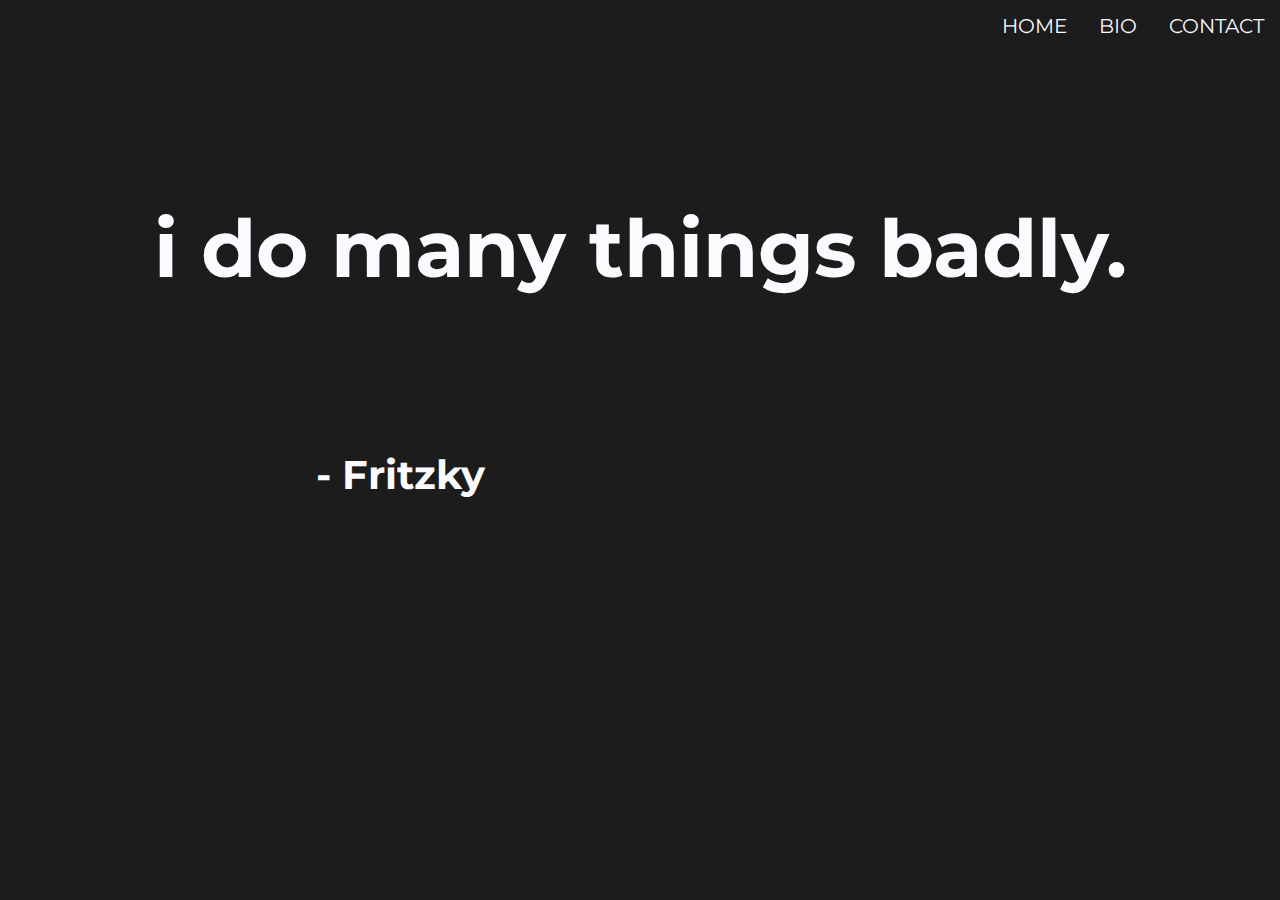
<file: index.html>
<html>
  <head>
    <meta name="viewport" content="width=device-width, initial-scale=1.0">
    <title>Fritzky</title>
    <link rel="icon" type="image/x-icon" href="misc/favicon.ico">
    <link rel="stylesheet" href="css/style.css">
  </head>
  <body>
    <div class="navbar">
      <a href="contact.html">CONTACT</a>
      <a href="bio.html">BIO</a>
      <a href="index.html">HOME</a>
    </div>
    <div class="main">
      <h1>i do many things badly.</h1>
      <h2>- Fritzky</h2>
    </div>
  </body>
</html>
</file>
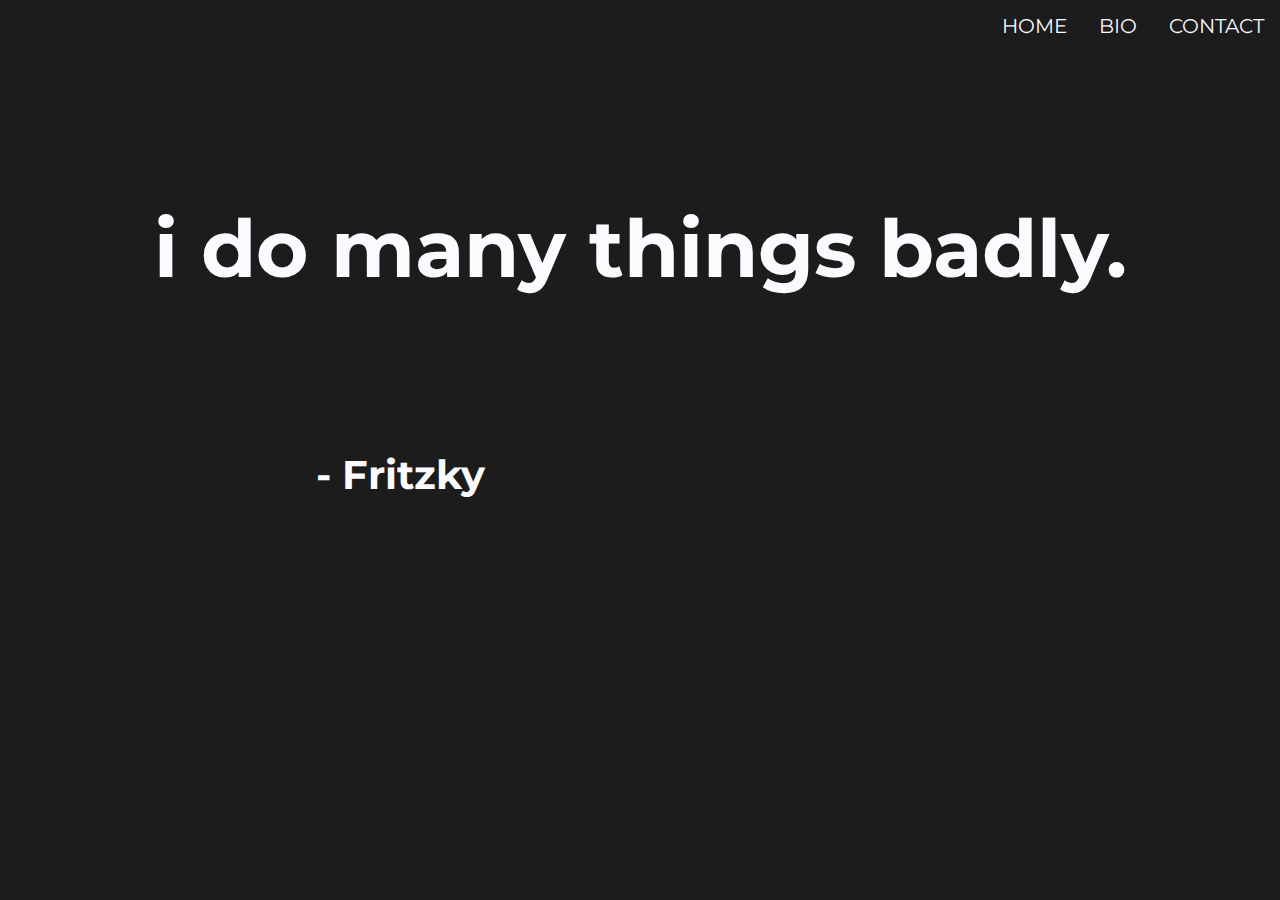
<file: web/index.html>
<html>
  <head>
    <meta name="viewport" content="width=device-width, initial-scale=1.0">
    <title>Fritzky</title>
    <link rel="icon" type="image/x-icon" href="/favicon.ico">
    <link rel="stylesheet" href="style.css">
  </head>
  <body>
    <div class="navbar">
      <a href="contact.html">CONTACT</a>
      <a href="bio.html">BIO</a>
      <a href="index.html">HOME</a>
    </div>
    <div class="main">
      <h1>i do many things badly.</h1>
      <h2>- Fritzky</h2>
    </div>
  </body>
</html>
</file>
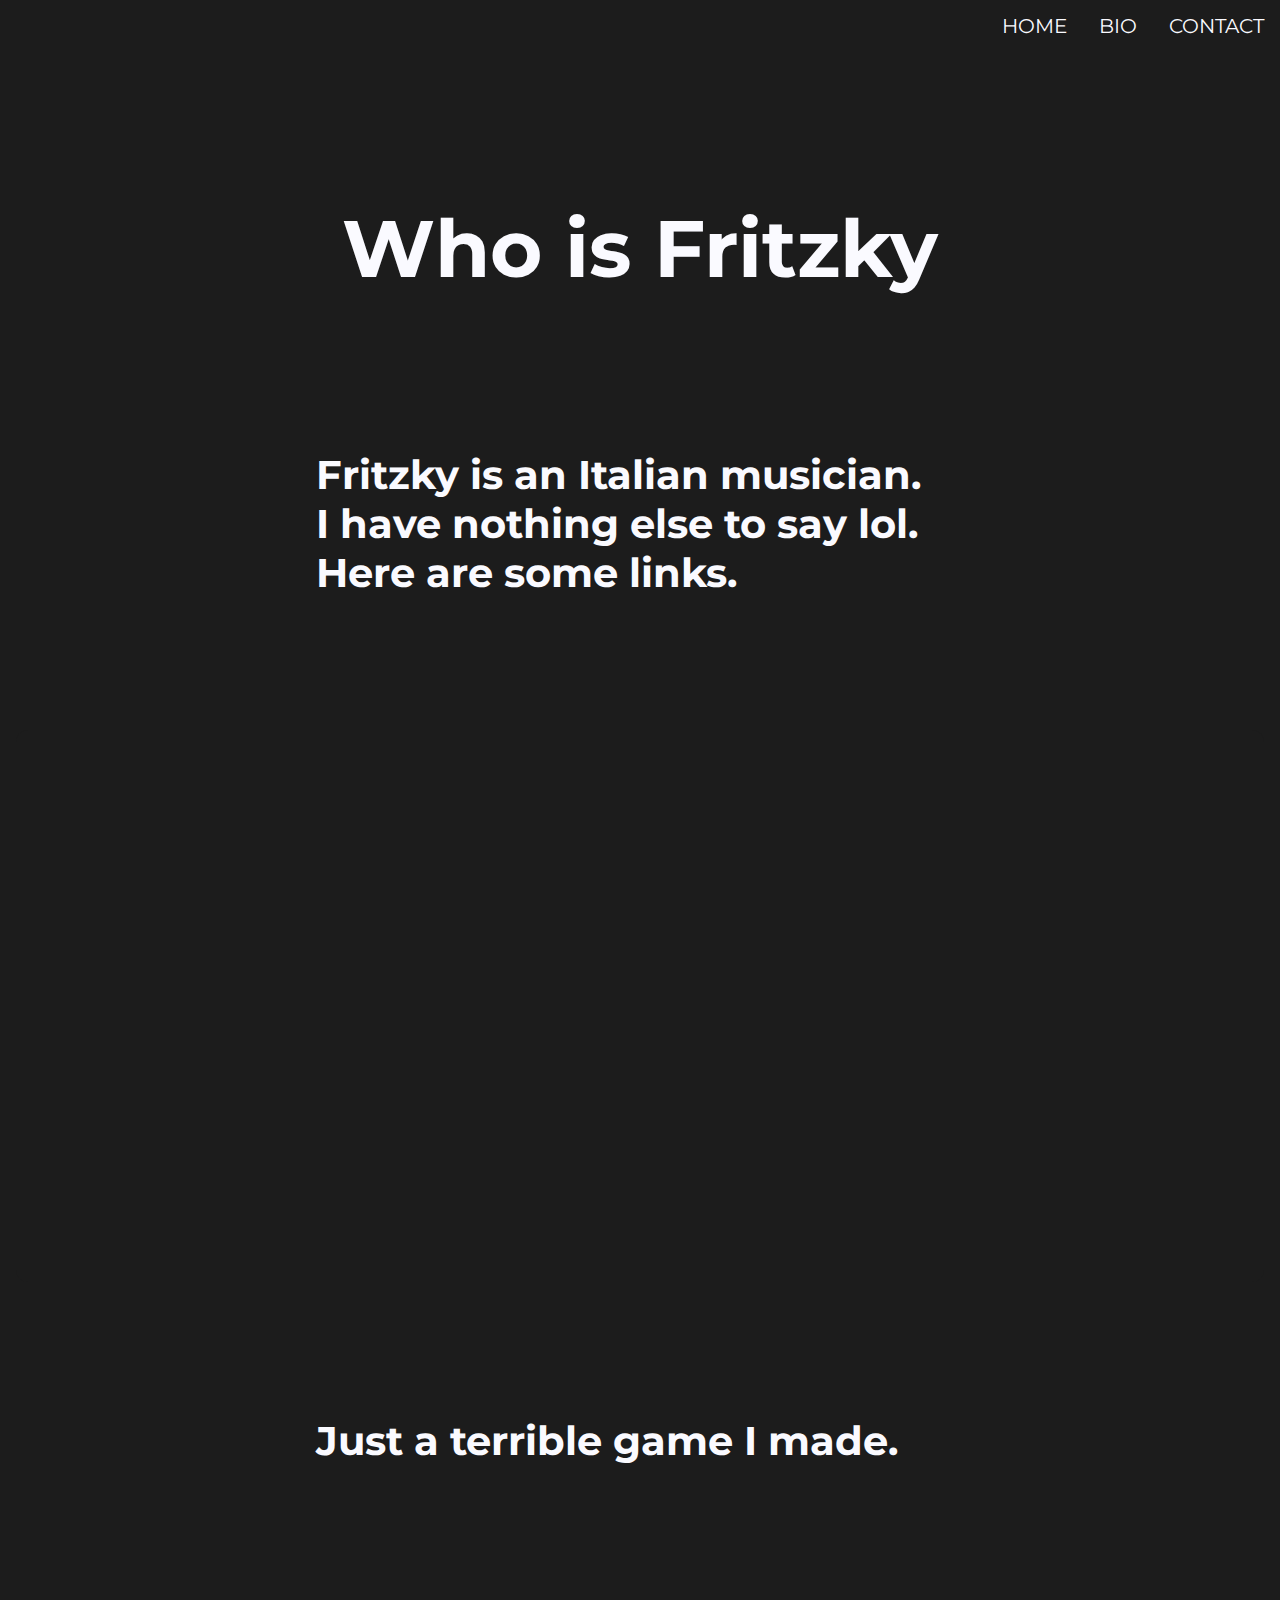
<file: bio.html>
<html>
  <head>
    <meta name="viewport" content="width=device-width, initial-scale=1.0">
    <title>Who is Fritzky</title>
    <link rel="icon" type="image/x-icon" href="misc/favicon.ico">
    <link rel="stylesheet" href="css/style.css">
  </head>
  <body>
    <div class="navbar">
      <a href="contact.html">CONTACT</a>
      <a href="bio.html">BIO</a>
      <a href="index.html">HOME</a>
    </div>
    <div class="main">
      <h1>Who is Fritzky</h1>
      <h2>Fritzky is an Italian musician.<br>I have nothing else to say lol.<br>Here are some links.</h2>
      <iframe style="border-radius:12px" src="https://open.spotify.com/embed/artist/67js769t88DkqAvgxAVhdZ?utm_source=generator&theme=0" width="100%" height="352" frameBorder="0" allowfullscreen="" allow="autoplay; clipboard-write; encrypted-media; fullscreen; picture-in-picture" loading="lazy"></iframe>
      <h2>Just a terrible game I made.</h2>
      <iframe frameborder="0" src="https://itch.io/embed/2164952?border_width=0&amp;bg_color=282828&amp;fg_color=fafaff&amp;link_color=6290c3" width="550" height="165"><a href="https://fritzky.itch.io/justdodge">Just Dodge by Fritzky</a></iframe>
    </div>
  </body>
</html>
</file>
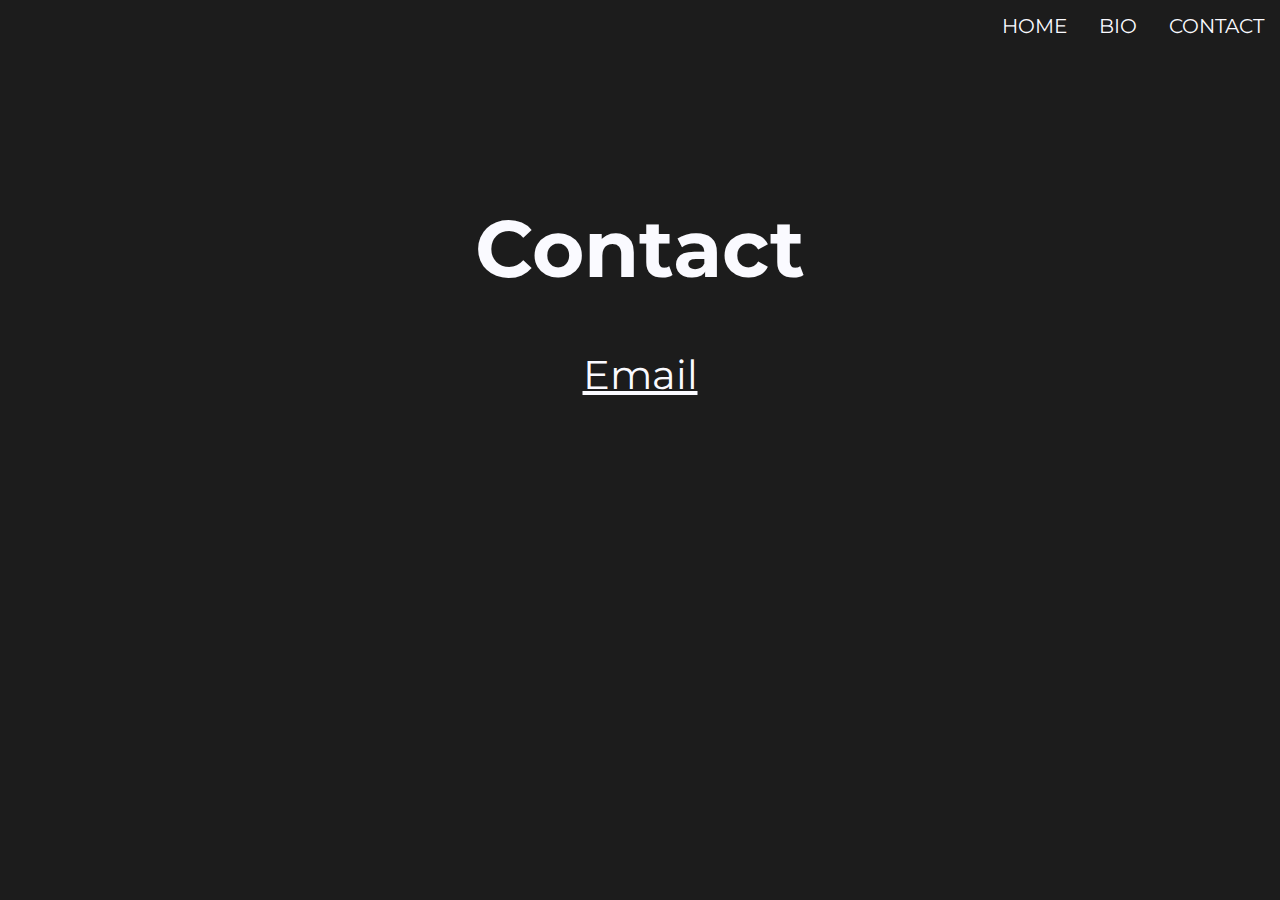
<file: contact.html>
<html>
  <head>
    <meta name="viewport" content="width=device-width, initial-scale=1.0">
    <title>Contact</title>
    <link rel="icon" type="image/x-icon" href="misc/favicon.ico">
    <link rel="stylesheet" href="css/style.css">
  </head>
  <body>
    <div class="navbar">
      <a href="contact.html">CONTACT</a>
      <a href="bio.html">BIO</a>
      <a href="index.html">HOME</a>
    </div>
    <div class="main">
      <h1>Contact</h1>
      <a href="mailto:fritzkyy279@gmail.com">Email</a>
    </div>
  </body>
</html>
</file>
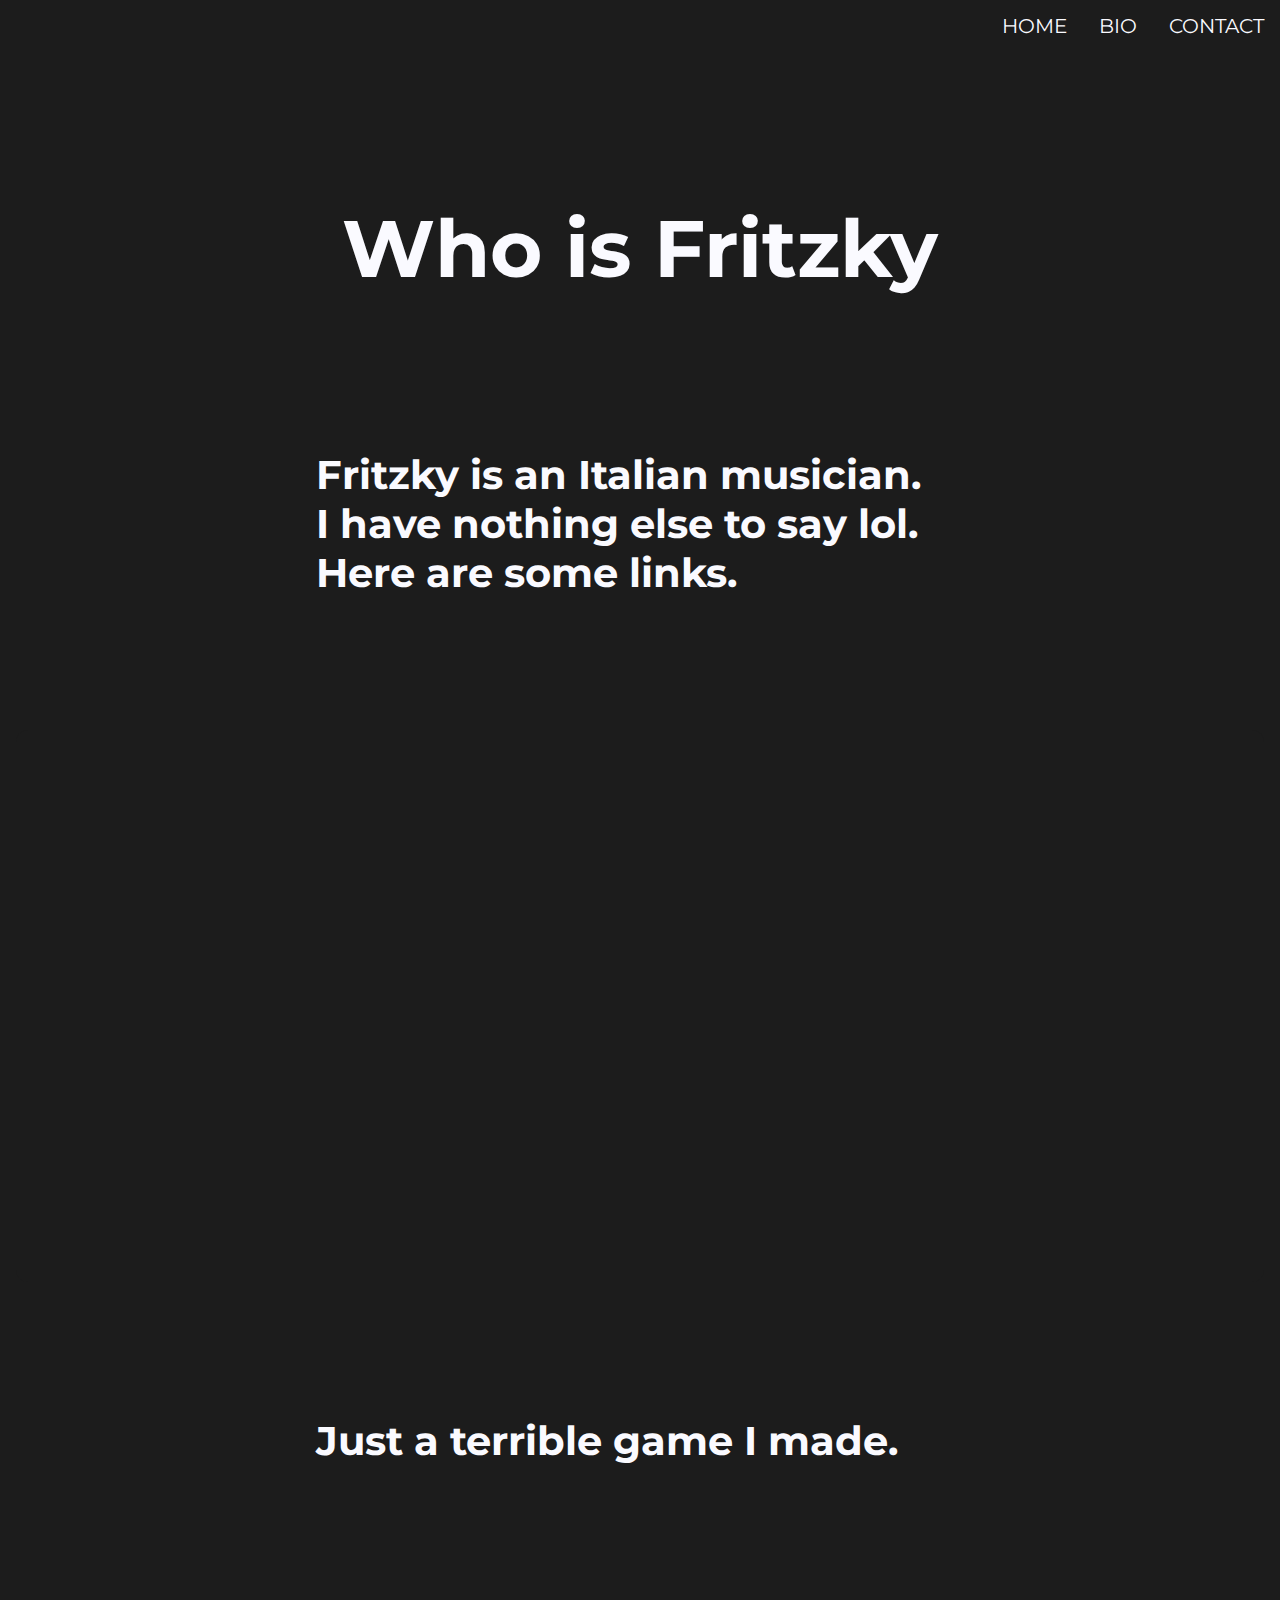
<file: web/bio.html>
<html>
  <head>
    <meta name="viewport" content="width=device-width, initial-scale=1.0">
    <title>Who is Fritzky</title>
    <link rel="icon" type="image/x-icon" href="/favicon.ico">
    <link rel="stylesheet" href="style.css">
  </head>
  <body>
    <div class="navbar">
      <a href="contact.html">CONTACT</a>
      <a href="bio.html">BIO</a>
      <a href="index.html">HOME</a>
    </div>
    <div class="main">
      <h1>Who is Fritzky</h1>
      <h2>Fritzky is an Italian musician.<br>I have nothing else to say lol.<br>Here are some links.</h2>
      <iframe style="border-radius:12px" src="https://open.spotify.com/embed/artist/67js769t88DkqAvgxAVhdZ?utm_source=generator&theme=0" width="100%" height="352" frameBorder="0" allowfullscreen="" allow="autoplay; clipboard-write; encrypted-media; fullscreen; picture-in-picture" loading="lazy"></iframe>
      <h2>Just a terrible game I made.</h2>
      <iframe frameborder="0" src="https://itch.io/embed/2164952?border_width=0&amp;bg_color=282828&amp;fg_color=fafaff&amp;link_color=6290c3" width="550" height="165"><a href="https://fritzky.itch.io/justdodge">Just Dodge by Fritzky</a></iframe>
    </div>
  </body>
</html>
</file>
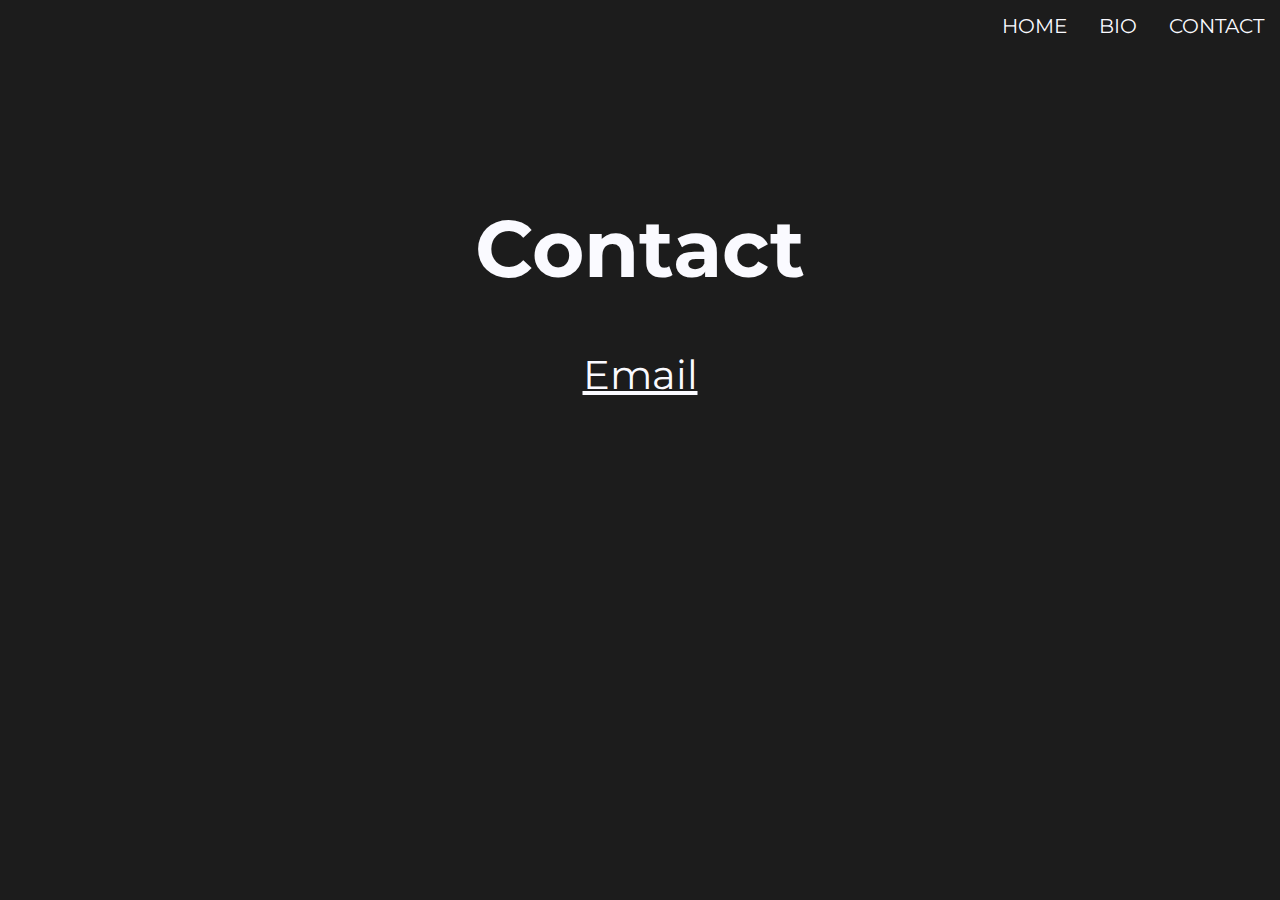
<file: web/contact.html>
<html>
  <head>
    <meta name="viewport" content="width=device-width, initial-scale=1.0">
    <title>Contact</title>
    <link rel="icon" type="image/x-icon" href="/favicon.ico">
    <link rel="stylesheet" href="style.css">
  </head>
  <body>
    <div class="navbar">
      <a href="contact.html">CONTACT</a>
      <a href="bio.html">BIO</a>
      <a href="index.html">HOME</a>
    </div>
    <div class="main">
      <h1>Contact</h1>
      <a href="mailto:fritzkyy279@gmail.com">Email</a>
    </div>
  </body>
</html>
</file>
<file: css/style.css>
@import url('https://fonts.googleapis.com/css2?family=Montserrat:wght@300&display=swap');

* {
    background-color: #1c1c1c;
    color: #fafaff;
    font-family: "Montserrat";
    text-align: center;
    align-items: center;
    overflow-x: hidden;
}

body {
    margin: 0;
    padding: 100px 0;
}

.navbar {
    overflow: hidden;
    position: fixed;
    top: 0;
    width: 100%;
}

.navbar a{
    float: right;
    display: block;
    color: #fafaff;
    text-align: center;
    padding: 14px 16px;
    text-decoration: none;
    font-size: 20px;
}

.main {
    margin-top: 30px;
    padding: 16px;
}

h1 {
    font-size: 80px;
}

h2 {
    font-size: 40px;
    text-align: left;
    padding: 100px 300px;
}

a {
    font-size: 40px;
    text-decoration: underline;
    transition: color 500ms;
}

a:hover {
    color: #6290c3;
}

iframe {
    padding: 100px 0;
}
</file>
<file: web/style.css>
@import url('https://fonts.googleapis.com/css2?family=Montserrat:wght@300&display=swap');

* {
    background-color: #1c1c1c;
    color: #fafaff;
    font-family: "Montserrat";
    text-align: center;
    align-items: center;
}

body {
    margin: 0;
    padding: 100px 0;
}

.navbar {
    overflow: hidden;
    position: fixed;
    top: 0;
    width: 100%;
}

.navbar a{
    float: right;
    display: block;
    color: #fafaff;
    text-align: center;
    padding: 14px 16px;
    text-decoration: none;
    font-size: 20px;
}

.main {
    margin-top: 30px;
    padding: 16px;
}

h1 {
    font-size: 80px;
}

h2 {
    font-size: 40px;
    text-align: left;
    padding: 100px 300px;
}

a {
    font-size: 40px;
    text-decoration: underline;
    transition: color 500ms;
}

a:hover {
    color: #6290c3;
}

iframe {
    padding: 100px 0;
}
</file>
